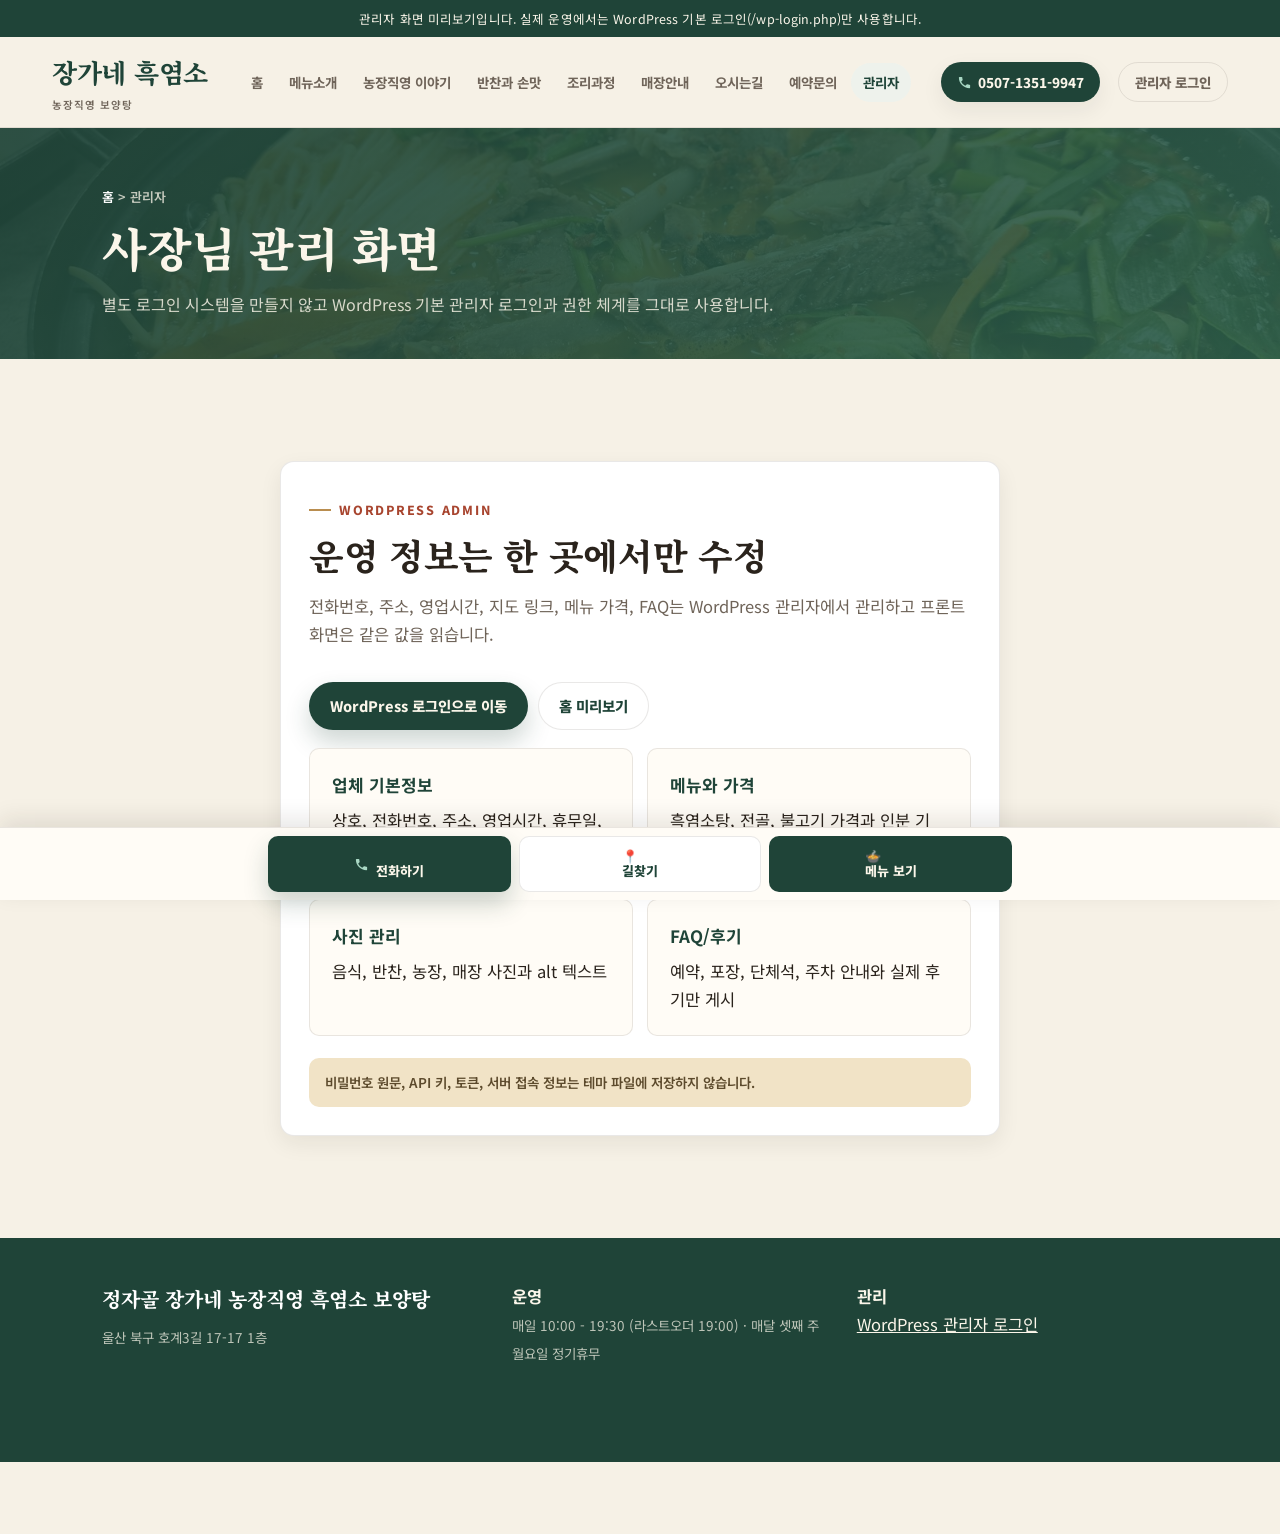
<file: preview/admin.html>
<!DOCTYPE html>
<html lang="ko">
<head>
<meta charset="UTF-8">
<meta name="viewport" content="width=device-width, initial-scale=1">
<title>관리자 로그인 — 정자골 장가네 농장직영 흑염소 보양탕</title>
<link rel="stylesheet" href="assets/main.css?v=20260820-2348">
</head>
<body>

<div class="preview-banner">
  관리자 화면 미리보기입니다. 실제 운영에서는 WordPress 기본 로그인(/wp-login.php)만 사용합니다.
</div>

<header class="site-header">
  <div class="site-header__inner">
    <a class="site-header__brand" href="index.html">장가네 흑염소</a>
    <button type="button" class="nav-toggle" id="nav-toggle" aria-controls="site-nav" aria-expanded="false">
      <span class="nav-toggle__icon" aria-hidden="true">☰</span>
      <span class="nav-toggle__label">메뉴</span>
    </button>
    <nav class="site-nav" id="site-nav" aria-label="주 메뉴">
      <ul>
        <li><a href="index.html">홈</a></li>
        <li><a href="menu.html">메뉴소개</a></li>
        <li><a href="farm.html">농장직영 이야기</a></li>
        <li><a href="side-dishes.html">반찬과 손맛</a></li>
        <li><a href="cooking.html">조리과정</a></li>
        <li><a href="store.html">매장안내</a></li>
        <li><a href="location.html">오시는길</a></li>
        <li><a href="contact.html">예약문의</a></li>
        <li><a href="admin.html" class="active" aria-current="page">관리자</a></li>
      </ul>
    </nav>
    <a class="site-header__phone" href="tel:050713519947"><svg class="icon-tel" viewBox="0 0 24 24" aria-hidden="true"><path d="M6.62 10.79a15.05 15.05 0 0 0 6.59 6.59l2.2-2.2a1 1 0 0 1 1.01-.24c1.12.37 2.33.57 3.58.57a1 1 0 0 1 1 1V20a1 1 0 0 1-1 1C10.61 21 3 13.39 3 4a1 1 0 0 1 1-1h3.5a1 1 0 0 1 1 1c0 1.25.2 2.46.57 3.58a1 1 0 0 1-.25 1.01l-2.2 2.2z"/></svg> 0507-1351-9947</a>
    <a class="site-header__admin" href="admin.html">관리자 로그인</a>
  </div>
</header>

<main id="main-content">
  <section class="page-intro">
    <div class="container">
      <div class="page-intro__breadcrumb"><a href="index.html">홈</a> &gt; 관리자</div>
      <h1>사장님 관리 화면</h1>
      <p class="page-intro__desc">별도 로그인 시스템을 만들지 않고 WordPress 기본 관리자 로그인과 권한 체계를 그대로 사용합니다.</p>
    </div>
  </section>

  <section class="section">
    <div class="container">
      <div class="admin-panel">
        <span class="section-eyebrow">WordPress Admin</span>
        <h2>운영 정보는 한 곳에서만 수정</h2>
        <p class="section-desc">전화번호, 주소, 영업시간, 지도 링크, 메뉴 가격, FAQ는 WordPress 관리자에서 관리하고 프론트 화면은 같은 값을 읽습니다.</p>
        <div class="hero__cta">
          <a class="btn btn--primary" href="/wp-login.php">WordPress 로그인으로 이동</a>
          <a class="btn btn--outline" href="index.html">홈 미리보기</a>
        </div>
        <div class="admin-panel__grid">
          <div class="admin-login-card"><strong>업체 기본정보</strong>상호, 전화번호, 주소, 영업시간, 휴무일, 주차 안내</div>
          <div class="admin-login-card"><strong>메뉴와 가격</strong>흑염소탕, 전골, 불고기 가격과 인분 기준, 대표 사진</div>
          <div class="admin-login-card"><strong>사진 관리</strong>음식, 반찬, 농장, 매장 사진과 alt 텍스트</div>
          <div class="admin-login-card"><strong>FAQ/후기</strong>예약, 포장, 단체석, 주차 안내와 실제 후기만 게시</div>
        </div>
        <div class="menu-note">비밀번호 원문, API 키, 토큰, 서버 접속 정보는 테마 파일에 저장하지 않습니다.</div>
      </div>
    </div>
  </section>
</main>

<footer class="site-footer">
  <div class="container footer-grid">
    <div><div class="footer-title">정자골 장가네 농장직영 흑염소 보양탕</div><div class="footer-muted">울산 북구 호계3길 17-17 1층</div></div>
    <div><strong>운영</strong><br><span class="footer-muted">매일 10:00 - 19:30 (라스트오더 19:00) · 매달 셋째 주 월요일 정기휴무</span></div>
    <div><strong>관리</strong><br><a href="/wp-login.php">WordPress 관리자 로그인</a></div>
  </div>
</footer>

<nav class="contact-floating" aria-label="바로 연락하기">
  <div class="contact-floating__inner">
    <a class="btn btn--primary" href="tel:050713519947"><svg class="icon-tel" viewBox="0 0 24 24" aria-hidden="true"><path d="M6.62 10.79a15.05 15.05 0 0 0 6.59 6.59l2.2-2.2a1 1 0 0 1 1.01-.24c1.12.37 2.33.57 3.58.57a1 1 0 0 1 1 1V20a1 1 0 0 1-1 1C10.61 21 3 13.39 3 4a1 1 0 0 1 1-1h3.5a1 1 0 0 1 1 1c0 1.25.2 2.46.57 3.58a1 1 0 0 1-.25 1.01l-2.2 2.2z"/></svg><br>전화하기</a>
    <a class="btn btn--outline" href="https://place.map.kakao.com/347310914" target="_blank" rel="noopener">📍<br>길찾기</a>
    <a class="btn btn--red" href="menu.html">🍲<br>메뉴 보기</a>
  </div>
</nav>

<script src="assets/main.js?v=20260820-2200"></script>
</body>
</html>
</file>
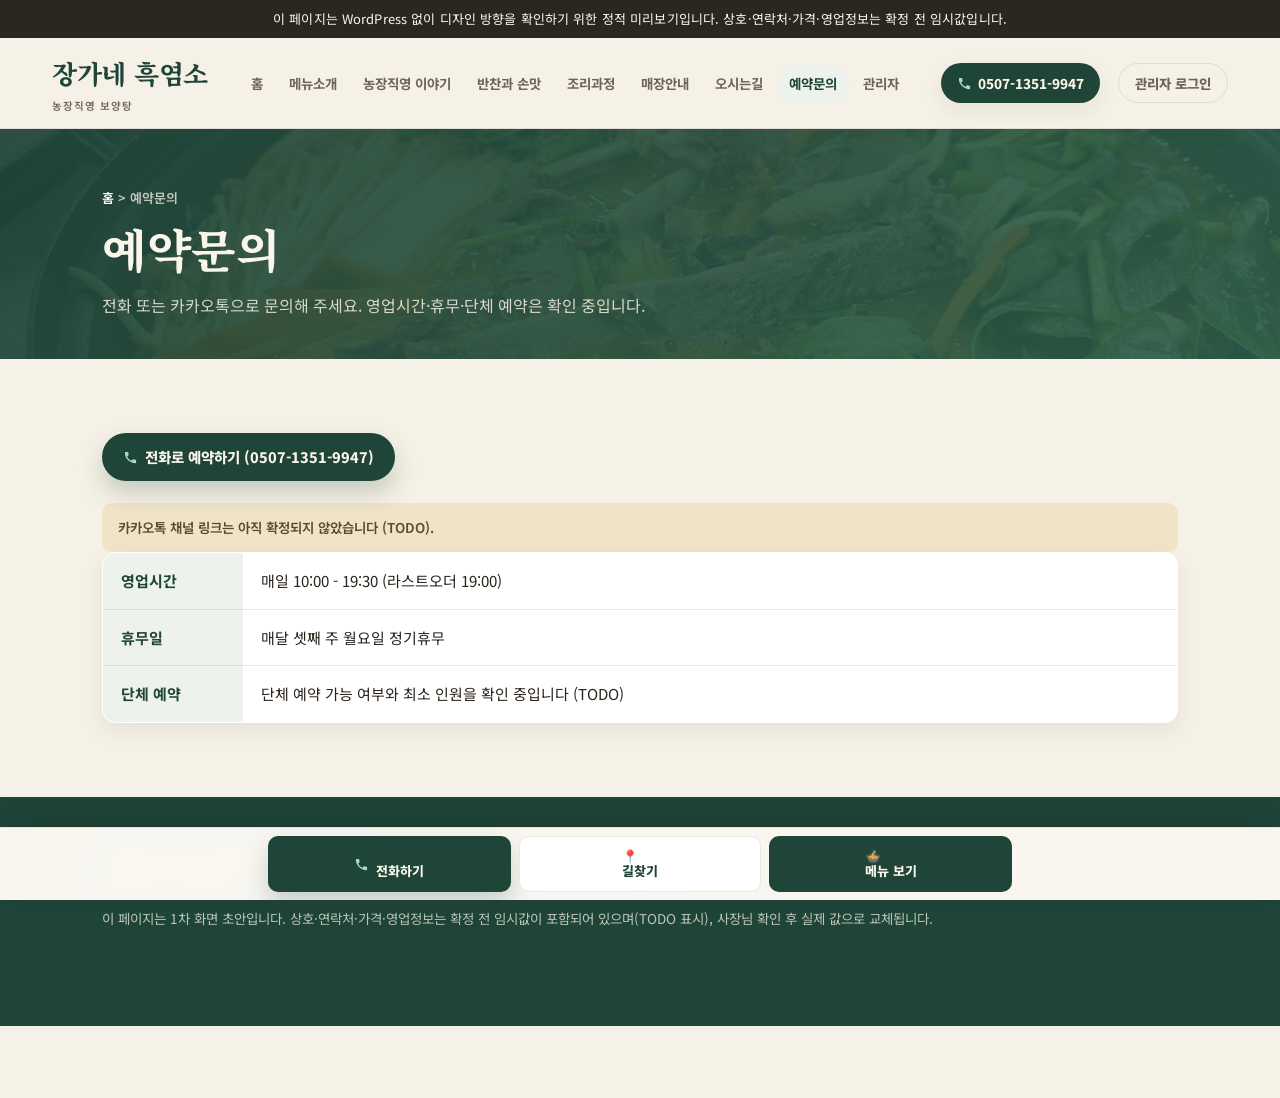
<file: preview/contact.html>
<!DOCTYPE html>
<html lang="ko">
<head>
<meta charset="UTF-8">
<meta name="viewport" content="width=device-width, initial-scale=1">
<title>예약문의 — 정자골 장가네 농장직영 흑염소 보양탕 (정적 미리보기)</title>
<link rel="stylesheet" href="assets/main.css?v=20260820-2348">
<style>
  .preview-banner {
    background: #2B2620;
    color: #FBF6EC;
    font-size: 13px;
    text-align: center;
    padding: 8px 12px;
  }
</style>
</head>
<body>

<div class="preview-banner">
  이 페이지는 WordPress 없이 디자인 방향을 확인하기 위한 정적 미리보기입니다. 상호·연락처·가격·영업정보는 확정 전 임시값입니다.
</div>

<header class="site-header">
  <div class="site-header__inner">
    <a class="site-header__brand" href="index.html">장가네 흑염소</a>

    <button type="button" class="nav-toggle" id="nav-toggle" aria-controls="site-nav" aria-expanded="false">
      <span class="nav-toggle__icon" aria-hidden="true">☰</span>
      <span class="nav-toggle__label">메뉴</span>
    </button>

    <nav class="site-nav" id="site-nav" aria-label="주 메뉴">
      <ul>
        <li><a href="index.html">홈</a></li>
        <li><a href="menu.html">메뉴소개</a></li>
        <li><a href="farm.html">농장직영 이야기</a></li>
        <li><a href="side-dishes.html">반찬과 손맛</a></li>
        <li><a href="cooking.html">조리과정</a></li>
        <li><a href="store.html">매장안내</a></li>
        <li><a href="location.html">오시는길</a></li>
        <li><a href="contact.html" class="active" aria-current="page">예약문의</a></li>
        <li><a href="admin.html">관리자</a></li>
      </ul>
    </nav>

    <a class="site-header__phone" href="tel:050713519947"><svg class="icon-tel" viewBox="0 0 24 24" aria-hidden="true"><path d="M6.62 10.79a15.05 15.05 0 0 0 6.59 6.59l2.2-2.2a1 1 0 0 1 1.01-.24c1.12.37 2.33.57 3.58.57a1 1 0 0 1 1 1V20a1 1 0 0 1-1 1C10.61 21 3 13.39 3 4a1 1 0 0 1 1-1h3.5a1 1 0 0 1 1 1c0 1.25.2 2.46.57 3.58a1 1 0 0 1-.25 1.01l-2.2 2.2z"/></svg> 0507-1351-9947</a>
    <a class="site-header__admin" href="admin.html">관리자 로그인</a>
  </div>
</header>

<main id="main-content">

  <section class="page-intro">
    <div class="container">
      <div class="page-intro__breadcrumb"><a href="index.html">홈</a> &gt; 예약문의</div>
      <h1>예약문의</h1>
      <p class="page-intro__desc">전화 또는 카카오톡으로 문의해 주세요. 영업시간·휴무·단체 예약은 확인 중입니다.</p>
    </div>
  </section>

  <section class="section">
    <div class="container">
      <div class="contact-detail">
        <div class="contact-detail__cta">
          <a class="btn btn--primary" href="tel:050713519947"><svg class="icon-tel" viewBox="0 0 24 24" aria-hidden="true"><path d="M6.62 10.79a15.05 15.05 0 0 0 6.59 6.59l2.2-2.2a1 1 0 0 1 1.01-.24c1.12.37 2.33.57 3.58.57a1 1 0 0 1 1 1V20a1 1 0 0 1-1 1C10.61 21 3 13.39 3 4a1 1 0 0 1 1-1h3.5a1 1 0 0 1 1 1c0 1.25.2 2.46.57 3.58a1 1 0 0 1-.25 1.01l-2.2 2.2z"/></svg> 전화로 예약하기 (0507-1351-9947)</a>
          <div class="menu-note">카카오톡 채널 링크는 아직 확정되지 않았습니다 (TODO).</div>
        </div>
        <table class="info-table">
          <tr><th>영업시간</th><td>매일 10:00 - 19:30 (라스트오더 19:00)</td></tr>
          <tr><th>휴무일</th><td>매달 셋째 주 월요일 정기휴무</td></tr>
          <tr><th>단체 예약</th><td>단체 예약 가능 여부와 최소 인원을 확인 중입니다 (TODO)</td></tr>
        </table>
      </div>
    </div>
  </section>

</main>

<footer class="site-footer">
  <div class="container">
    <div>정자골 장가네 농장직영 흑염소 보양탕</div>
    <div>울산 북구 호계3길 17-17 1층 · 0507-1351-9947 · 사업자등록번호 338-09-02696 · <a href="https://www.instagram.com/nhs550424/" target="_blank" rel="noopener">인스타그램</a></div>
    <div class="site-footer__notice">
      이 페이지는 1차 화면 초안입니다. 상호·연락처·가격·영업정보는 확정 전 임시값이 포함되어
      있으며(TODO 표시), 사장님 확인 후 실제 값으로 교체됩니다.
    </div>
  </div>
</footer>

<nav class="contact-floating" aria-label="바로 연락하기">
  <div class="contact-floating__inner">
    <a class="btn btn--primary" href="tel:050713519947"><svg class="icon-tel" viewBox="0 0 24 24" aria-hidden="true"><path d="M6.62 10.79a15.05 15.05 0 0 0 6.59 6.59l2.2-2.2a1 1 0 0 1 1.01-.24c1.12.37 2.33.57 3.58.57a1 1 0 0 1 1 1V20a1 1 0 0 1-1 1C10.61 21 3 13.39 3 4a1 1 0 0 1 1-1h3.5a1 1 0 0 1 1 1c0 1.25.2 2.46.57 3.58a1 1 0 0 1-.25 1.01l-2.2 2.2z"/></svg><br>전화하기</a>
    <a class="btn btn--outline" href="https://place.map.kakao.com/347310914" target="_blank" rel="noopener">📍<br>길찾기</a>
    <a class="btn btn--red" href="index.html#menu-section">🍲<br>메뉴 보기</a>
  </div>
</nav>

<script src="assets/main.js?v=20260820-2200"></script>
</body>
</html>
</file>
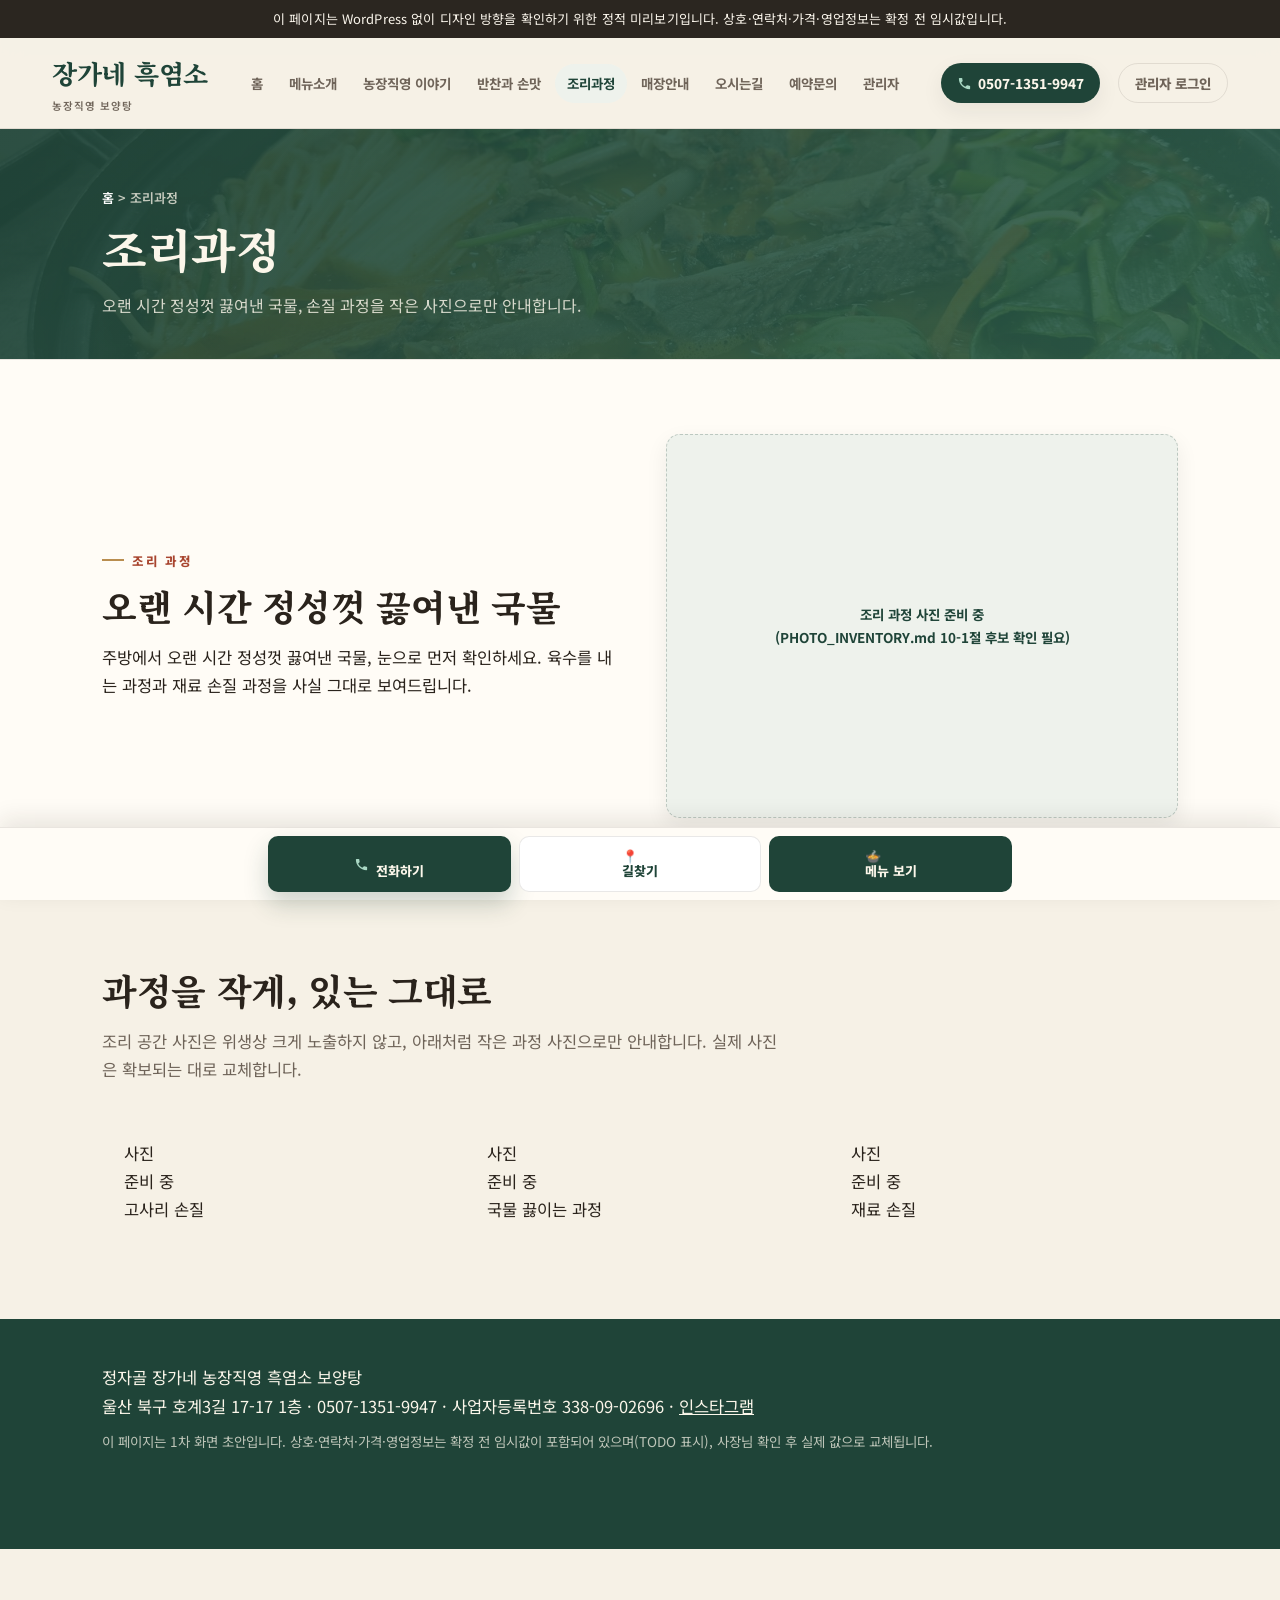
<file: preview/cooking.html>
<!DOCTYPE html>
<html lang="ko">
<head>
<meta charset="UTF-8">
<meta name="viewport" content="width=device-width, initial-scale=1">
<title>조리과정 — 정자골 장가네 농장직영 흑염소 보양탕 (정적 미리보기)</title>
<link rel="stylesheet" href="assets/main.css?v=20260820-2348">
<style>
  .preview-banner {
    background: #2B2620;
    color: #FBF6EC;
    font-size: 13px;
    text-align: center;
    padding: 8px 12px;
  }
</style>
</head>
<body>

<div class="preview-banner">
  이 페이지는 WordPress 없이 디자인 방향을 확인하기 위한 정적 미리보기입니다. 상호·연락처·가격·영업정보는 확정 전 임시값입니다.
</div>

<header class="site-header">
  <div class="site-header__inner">
    <a class="site-header__brand" href="index.html">장가네 흑염소</a>

    <button type="button" class="nav-toggle" id="nav-toggle" aria-controls="site-nav" aria-expanded="false">
      <span class="nav-toggle__icon" aria-hidden="true">☰</span>
      <span class="nav-toggle__label">메뉴</span>
    </button>

    <nav class="site-nav" id="site-nav" aria-label="주 메뉴">
      <ul>
        <li><a href="index.html">홈</a></li>
        <li><a href="menu.html">메뉴소개</a></li>
        <li><a href="farm.html">농장직영 이야기</a></li>
        <li><a href="side-dishes.html">반찬과 손맛</a></li>
        <li><a href="cooking.html" class="active" aria-current="page">조리과정</a></li>
        <li><a href="store.html">매장안내</a></li>
        <li><a href="location.html">오시는길</a></li>
        <li><a href="contact.html">예약문의</a></li>
        <li><a href="admin.html">관리자</a></li>
      </ul>
    </nav>

    <a class="site-header__phone" href="tel:050713519947"><svg class="icon-tel" viewBox="0 0 24 24" aria-hidden="true"><path d="M6.62 10.79a15.05 15.05 0 0 0 6.59 6.59l2.2-2.2a1 1 0 0 1 1.01-.24c1.12.37 2.33.57 3.58.57a1 1 0 0 1 1 1V20a1 1 0 0 1-1 1C10.61 21 3 13.39 3 4a1 1 0 0 1 1-1h3.5a1 1 0 0 1 1 1c0 1.25.2 2.46.57 3.58a1 1 0 0 1-.25 1.01l-2.2 2.2z"/></svg> 0507-1351-9947</a>
    <a class="site-header__admin" href="admin.html">관리자 로그인</a>
  </div>
</header>

<main id="main-content">

  <section class="page-intro">
    <div class="container">
      <div class="page-intro__breadcrumb"><a href="index.html">홈</a> &gt; 조리과정</div>
      <h1>조리과정</h1>
      <p class="page-intro__desc">오랜 시간 정성껏 끓여낸 국물, 손질 과정을 작은 사진으로만 안내합니다.</p>
    </div>
  </section>

  <section class="section section--alt">
    <div class="container">
      <div class="split split--reverse">
        <div class="split__image gallery-grid__item--placeholder" style="aspect-ratio:4/3;">
          조리 과정 사진 준비 중<br>(PHOTO_INVENTORY.md 10-1절 후보 확인 필요)
        </div>
        <div>
          <span class="section-eyebrow">조리 과정</span>
          <h2>오랜 시간 정성껏 끓여낸 국물</h2>
          <p>주방에서 오랜 시간 정성껏 끓여낸 국물, 눈으로 먼저 확인하세요.
          육수를 내는 과정과 재료 손질 과정을 사실 그대로 보여드립니다.</p>
        </div>
      </div>
    </div>
  </section>

  <section class="section">
    <div class="container">
      <h2>과정을 작게, 있는 그대로</h2>
      <p class="section-desc">
        조리 공간 사진은 위생상 크게 노출하지 않고, 아래처럼 작은 과정 사진으로만 안내합니다.
        실제 사진은 확보되는 대로 교체합니다.
      </p>
      <div class="process-steps">
        <div class="process-step">
          <div class="process-step__thumb">사진<br>준비 중</div>
          <div class="process-step__label">고사리 손질</div>
        </div>
        <div class="process-step">
          <div class="process-step__thumb">사진<br>준비 중</div>
          <div class="process-step__label">국물 끓이는 과정</div>
        </div>
        <div class="process-step">
          <div class="process-step__thumb">사진<br>준비 중</div>
          <div class="process-step__label">재료 손질</div>
        </div>
      </div>
    </div>
  </section>

</main>

<footer class="site-footer">
  <div class="container">
    <div>정자골 장가네 농장직영 흑염소 보양탕</div>
    <div>울산 북구 호계3길 17-17 1층 · 0507-1351-9947 · 사업자등록번호 338-09-02696 · <a href="https://www.instagram.com/nhs550424/" target="_blank" rel="noopener">인스타그램</a></div>
    <div class="site-footer__notice">
      이 페이지는 1차 화면 초안입니다. 상호·연락처·가격·영업정보는 확정 전 임시값이 포함되어
      있으며(TODO 표시), 사장님 확인 후 실제 값으로 교체됩니다.
    </div>
  </div>
</footer>

<nav class="contact-floating" aria-label="바로 연락하기">
  <div class="contact-floating__inner">
    <a class="btn btn--primary" href="tel:050713519947"><svg class="icon-tel" viewBox="0 0 24 24" aria-hidden="true"><path d="M6.62 10.79a15.05 15.05 0 0 0 6.59 6.59l2.2-2.2a1 1 0 0 1 1.01-.24c1.12.37 2.33.57 3.58.57a1 1 0 0 1 1 1V20a1 1 0 0 1-1 1C10.61 21 3 13.39 3 4a1 1 0 0 1 1-1h3.5a1 1 0 0 1 1 1c0 1.25.2 2.46.57 3.58a1 1 0 0 1-.25 1.01l-2.2 2.2z"/></svg><br>전화하기</a>
    <a class="btn btn--outline" href="https://place.map.kakao.com/347310914" target="_blank" rel="noopener">📍<br>길찾기</a>
    <a class="btn btn--red" href="index.html#menu-section">🍲<br>메뉴 보기</a>
  </div>
</nav>

<script src="assets/main.js?v=20260820-2200"></script>
</body>
</html>
</file>
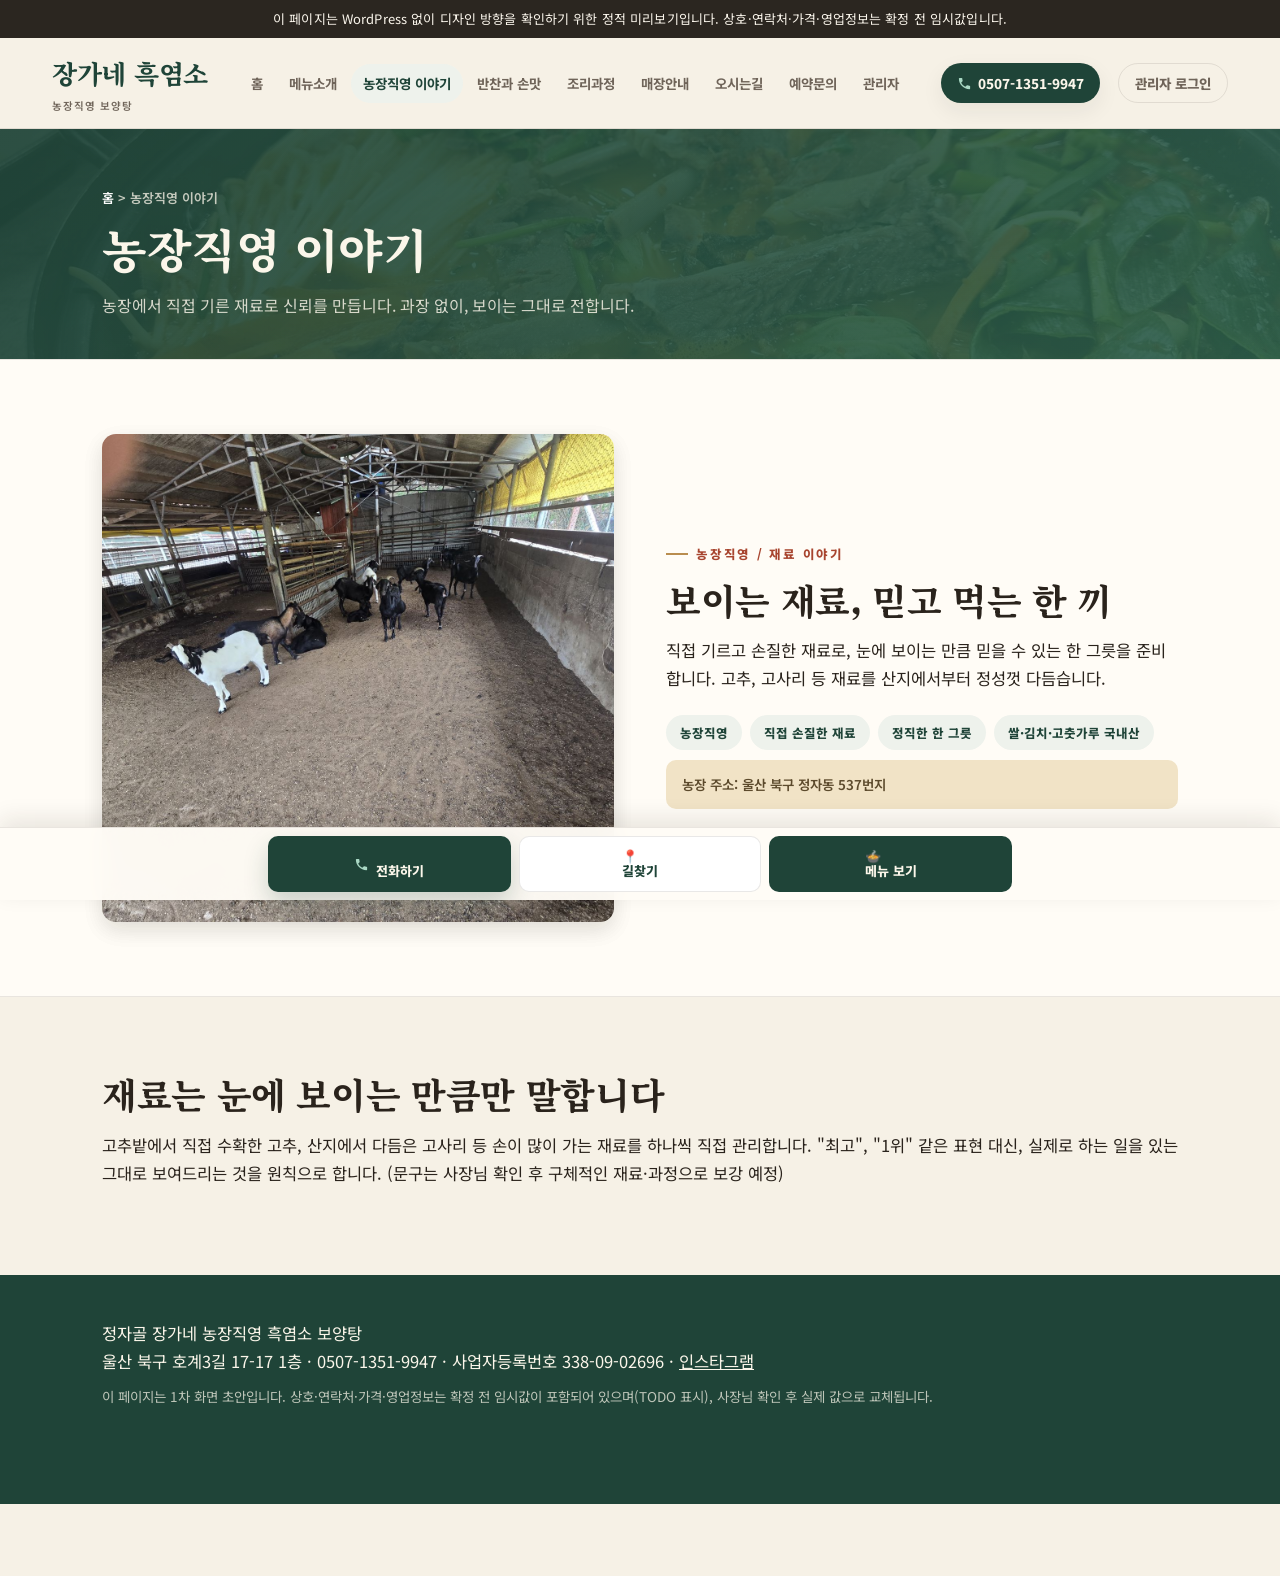
<file: preview/farm.html>
<!DOCTYPE html>
<html lang="ko">
<head>
<meta charset="UTF-8">
<meta name="viewport" content="width=device-width, initial-scale=1">
<title>농장직영 이야기 — 정자골 장가네 농장직영 흑염소 보양탕 (정적 미리보기)</title>
<link rel="stylesheet" href="assets/main.css?v=20260820-2348">
<style>
  .preview-banner {
    background: #2B2620;
    color: #FBF6EC;
    font-size: 13px;
    text-align: center;
    padding: 8px 12px;
  }
</style>
</head>
<body>

<div class="preview-banner">
  이 페이지는 WordPress 없이 디자인 방향을 확인하기 위한 정적 미리보기입니다. 상호·연락처·가격·영업정보는 확정 전 임시값입니다.
</div>

<header class="site-header">
  <div class="site-header__inner">
    <a class="site-header__brand" href="index.html">장가네 흑염소</a>

    <button type="button" class="nav-toggle" id="nav-toggle" aria-controls="site-nav" aria-expanded="false">
      <span class="nav-toggle__icon" aria-hidden="true">☰</span>
      <span class="nav-toggle__label">메뉴</span>
    </button>

    <nav class="site-nav" id="site-nav" aria-label="주 메뉴">
      <ul>
        <li><a href="index.html">홈</a></li>
        <li><a href="menu.html">메뉴소개</a></li>
        <li><a href="farm.html" class="active" aria-current="page">농장직영 이야기</a></li>
        <li><a href="side-dishes.html">반찬과 손맛</a></li>
        <li><a href="cooking.html">조리과정</a></li>
        <li><a href="store.html">매장안내</a></li>
        <li><a href="location.html">오시는길</a></li>
        <li><a href="contact.html">예약문의</a></li>
        <li><a href="admin.html">관리자</a></li>
      </ul>
    </nav>

    <a class="site-header__phone" href="tel:050713519947"><svg class="icon-tel" viewBox="0 0 24 24" aria-hidden="true"><path d="M6.62 10.79a15.05 15.05 0 0 0 6.59 6.59l2.2-2.2a1 1 0 0 1 1.01-.24c1.12.37 2.33.57 3.58.57a1 1 0 0 1 1 1V20a1 1 0 0 1-1 1C10.61 21 3 13.39 3 4a1 1 0 0 1 1-1h3.5a1 1 0 0 1 1 1c0 1.25.2 2.46.57 3.58a1 1 0 0 1-.25 1.01l-2.2 2.2z"/></svg> 0507-1351-9947</a>
    <a class="site-header__admin" href="admin.html">관리자 로그인</a>
  </div>
</header>

<main id="main-content">

  <section class="page-intro">
    <div class="container">
      <div class="page-intro__breadcrumb"><a href="index.html">홈</a> &gt; 농장직영 이야기</div>
      <h1>농장직영 이야기</h1>
      <p class="page-intro__desc">농장에서 직접 기른 재료로 신뢰를 만듭니다. 과장 없이, 보이는 그대로 전합니다.</p>
    </div>
  </section>

  <section class="section section--alt">
    <div class="container">
      <div class="split">
        <div class="split__image">
          <img src="../assets/photos_web/farm-01.jpg?v=20260820-2200" alt="농장에서 직접 기른 재료 (사진 내용 확인 전 임시 배치)">
        </div>
        <div>
          <span class="section-eyebrow">농장직영 / 재료 이야기</span>
          <h2>보이는 재료, 믿고 먹는 한 끼</h2>
          <p>직접 기르고 손질한 재료로, 눈에 보이는 만큼 믿을 수 있는 한 그릇을 준비합니다.
          고추, 고사리 등 재료를 산지에서부터 정성껏 다듬습니다.</p>
          <div class="trust-tags">
            <span class="trust-tag">농장직영</span>
            <span class="trust-tag">직접 손질한 재료</span>
            <span class="trust-tag">정직한 한 그릇</span>
					<span class="trust-tag">쌀·김치·고춧가루 국내산</span>
          </div>
          <p class="menu-note" style="margin-top:10px;">농장 주소: 울산 북구 정자동 537번지</p>
        </div>
      </div>
    </div>
  </section>

  <section class="section">
    <div class="container">
      <h2>재료는 눈에 보이는 만큼만 말합니다</h2>
      <p>
        고추밭에서 직접 수확한 고추, 산지에서 다듬은 고사리 등 손이 많이 가는 재료를
        하나씩 직접 관리합니다. "최고", "1위" 같은 표현 대신, 실제로 하는 일을 있는 그대로
        보여드리는 것을 원칙으로 합니다. (문구는 사장님 확인 후 구체적인 재료·과정으로 보강 예정)
      </p>
    </div>
  </section>

</main>

<footer class="site-footer">
  <div class="container">
    <div>정자골 장가네 농장직영 흑염소 보양탕</div>
    <div>울산 북구 호계3길 17-17 1층 · 0507-1351-9947 · 사업자등록번호 338-09-02696 · <a href="https://www.instagram.com/nhs550424/" target="_blank" rel="noopener">인스타그램</a></div>
    <div class="site-footer__notice">
      이 페이지는 1차 화면 초안입니다. 상호·연락처·가격·영업정보는 확정 전 임시값이 포함되어
      있으며(TODO 표시), 사장님 확인 후 실제 값으로 교체됩니다.
    </div>
  </div>
</footer>

<nav class="contact-floating" aria-label="바로 연락하기">
  <div class="contact-floating__inner">
    <a class="btn btn--primary" href="tel:050713519947"><svg class="icon-tel" viewBox="0 0 24 24" aria-hidden="true"><path d="M6.62 10.79a15.05 15.05 0 0 0 6.59 6.59l2.2-2.2a1 1 0 0 1 1.01-.24c1.12.37 2.33.57 3.58.57a1 1 0 0 1 1 1V20a1 1 0 0 1-1 1C10.61 21 3 13.39 3 4a1 1 0 0 1 1-1h3.5a1 1 0 0 1 1 1c0 1.25.2 2.46.57 3.58a1 1 0 0 1-.25 1.01l-2.2 2.2z"/></svg><br>전화하기</a>
    <a class="btn btn--outline" href="https://place.map.kakao.com/347310914" target="_blank" rel="noopener">📍<br>길찾기</a>
    <a class="btn btn--red" href="index.html#menu-section">🍲<br>메뉴 보기</a>
  </div>
</nav>

<script src="assets/main.js?v=20260820-2200"></script>
</body>
</html>
</file>
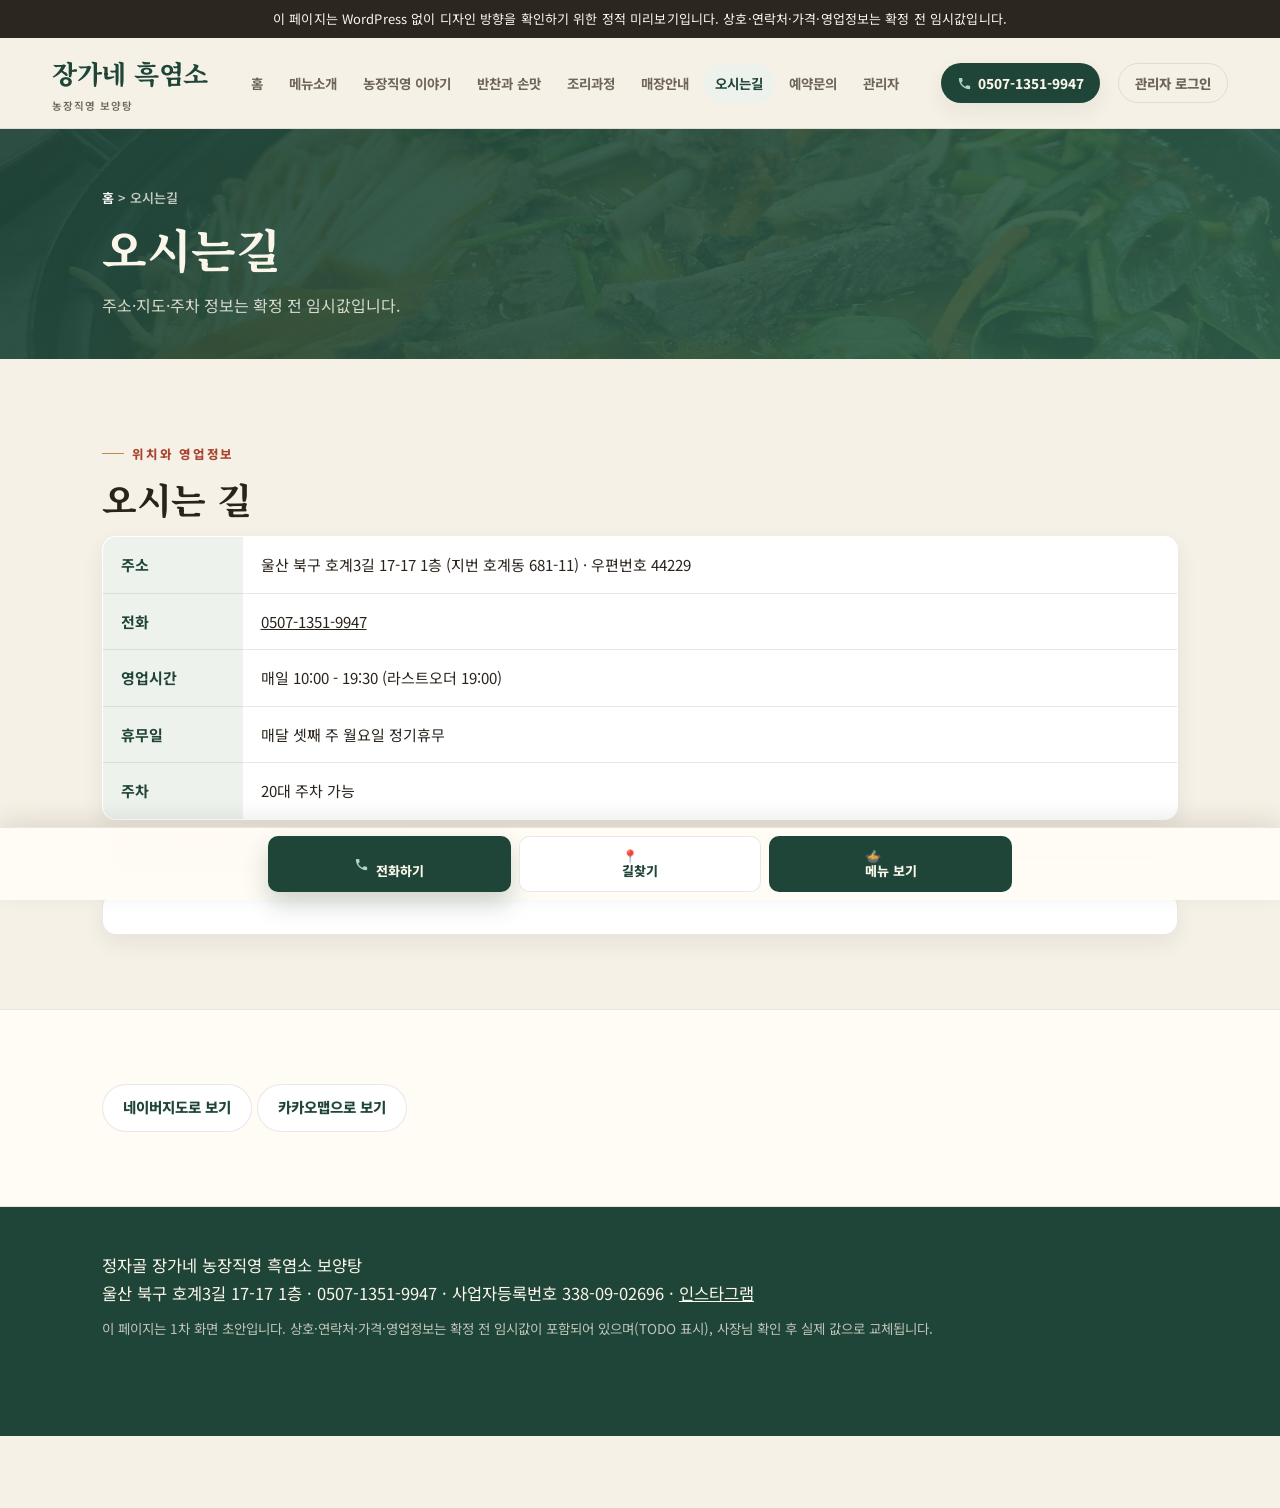
<file: preview/location.html>
<!DOCTYPE html>
<html lang="ko">
<head>
<meta charset="UTF-8">
<meta name="viewport" content="width=device-width, initial-scale=1">
<title>오시는길 — 정자골 장가네 농장직영 흑염소 보양탕 (정적 미리보기)</title>
<link rel="stylesheet" href="assets/main.css?v=20260820-2348">
<style>
  .preview-banner {
    background: #2B2620;
    color: #FBF6EC;
    font-size: 13px;
    text-align: center;
    padding: 8px 12px;
  }
</style>
</head>
<body>

<div class="preview-banner">
  이 페이지는 WordPress 없이 디자인 방향을 확인하기 위한 정적 미리보기입니다. 상호·연락처·가격·영업정보는 확정 전 임시값입니다.
</div>

<header class="site-header">
  <div class="site-header__inner">
    <a class="site-header__brand" href="index.html">장가네 흑염소</a>

    <button type="button" class="nav-toggle" id="nav-toggle" aria-controls="site-nav" aria-expanded="false">
      <span class="nav-toggle__icon" aria-hidden="true">☰</span>
      <span class="nav-toggle__label">메뉴</span>
    </button>

    <nav class="site-nav" id="site-nav" aria-label="주 메뉴">
      <ul>
        <li><a href="index.html">홈</a></li>
        <li><a href="menu.html">메뉴소개</a></li>
        <li><a href="farm.html">농장직영 이야기</a></li>
        <li><a href="side-dishes.html">반찬과 손맛</a></li>
        <li><a href="cooking.html">조리과정</a></li>
        <li><a href="store.html">매장안내</a></li>
        <li><a href="location.html" class="active" aria-current="page">오시는길</a></li>
        <li><a href="contact.html">예약문의</a></li>
        <li><a href="admin.html">관리자</a></li>
      </ul>
    </nav>

    <a class="site-header__phone" href="tel:050713519947"><svg class="icon-tel" viewBox="0 0 24 24" aria-hidden="true"><path d="M6.62 10.79a15.05 15.05 0 0 0 6.59 6.59l2.2-2.2a1 1 0 0 1 1.01-.24c1.12.37 2.33.57 3.58.57a1 1 0 0 1 1 1V20a1 1 0 0 1-1 1C10.61 21 3 13.39 3 4a1 1 0 0 1 1-1h3.5a1 1 0 0 1 1 1c0 1.25.2 2.46.57 3.58a1 1 0 0 1-.25 1.01l-2.2 2.2z"/></svg> 0507-1351-9947</a>
    <a class="site-header__admin" href="admin.html">관리자 로그인</a>
  </div>
</header>

<main id="main-content">

  <section class="page-intro">
    <div class="container">
      <div class="page-intro__breadcrumb"><a href="index.html">홈</a> &gt; 오시는길</div>
      <h1>오시는길</h1>
      <p class="page-intro__desc">주소·지도·주차 정보는 확정 전 임시값입니다.</p>
    </div>
  </section>

  <section class="section">
    <div class="container">
      <span class="section-eyebrow">위치와 영업정보</span>
      <h2>오시는 길</h2>

      <table class="info-table">
        <tr><th>주소</th><td>울산 북구 호계3길 17-17 1층 (지번 호계동 681-11) · 우편번호 44229</td></tr>
        <tr><th>전화</th><td><a href="tel:050713519947">0507-1351-9947</a></td></tr>
        <tr><th>영업시간</th><td>매일 10:00 - 19:30 (라스트오더 19:00)</td></tr>
        <tr><th>휴무일</th><td>매달 셋째 주 월요일 정기휴무</td></tr>
        <tr><th>주차</th><td>20대 주차 가능</td></tr>
      </table>
      <p class="menu-note" style="margin-top:10px;">호계시장 초입, 구 호계역 건너편, 농소농협 맞은편</p>

      <div class="map-embed">
        <div id="daumRoughmapContainer1787234685074" class="root_daum_roughmap root_daum_roughmap_landing"></div>
      </div>
      <script charset="UTF-8" class="daum_roughmap_loader_script" src="https://ssl.daumcdn.net/dmaps/map_js_init/roughmapLoader.js"></script>
      <script charset="UTF-8">
          new daum.roughmap.Lander({
              "timestamp" : "1787234685074",
              "key" : "2uqp9ethy6ng",
              "mapWidth" : "640",
              "mapHeight" : "360"
          }).render();
      </script>
    </div>
  </section>

  <section class="section section--alt">
    <div class="container">
      <div class="map-buttons">
        <a class="btn btn--outline" href="https://map.naver.com/p/entry/place/2096400675" target="_blank" rel="noopener">네이버지도로 보기</a>
        <a class="btn btn--outline" href="https://place.map.kakao.com/347310914" target="_blank" rel="noopener">카카오맵으로 보기</a>
      </div>
    </div>
  </section>

</main>

<footer class="site-footer">
  <div class="container">
    <div>정자골 장가네 농장직영 흑염소 보양탕</div>
    <div>울산 북구 호계3길 17-17 1층 · 0507-1351-9947 · 사업자등록번호 338-09-02696 · <a href="https://www.instagram.com/nhs550424/" target="_blank" rel="noopener">인스타그램</a></div>
    <div class="site-footer__notice">
      이 페이지는 1차 화면 초안입니다. 상호·연락처·가격·영업정보는 확정 전 임시값이 포함되어
      있으며(TODO 표시), 사장님 확인 후 실제 값으로 교체됩니다.
    </div>
  </div>
</footer>

<nav class="contact-floating" aria-label="바로 연락하기">
  <div class="contact-floating__inner">
    <a class="btn btn--primary" href="tel:050713519947"><svg class="icon-tel" viewBox="0 0 24 24" aria-hidden="true"><path d="M6.62 10.79a15.05 15.05 0 0 0 6.59 6.59l2.2-2.2a1 1 0 0 1 1.01-.24c1.12.37 2.33.57 3.58.57a1 1 0 0 1 1 1V20a1 1 0 0 1-1 1C10.61 21 3 13.39 3 4a1 1 0 0 1 1-1h3.5a1 1 0 0 1 1 1c0 1.25.2 2.46.57 3.58a1 1 0 0 1-.25 1.01l-2.2 2.2z"/></svg><br>전화하기</a>
    <a class="btn btn--outline" href="https://place.map.kakao.com/347310914" target="_blank" rel="noopener">📍<br>길찾기</a>
    <a class="btn btn--red" href="index.html#menu-section">🍲<br>메뉴 보기</a>
  </div>
</nav>

<script src="assets/main.js?v=20260820-2200"></script>
</body>
</html>
</file>
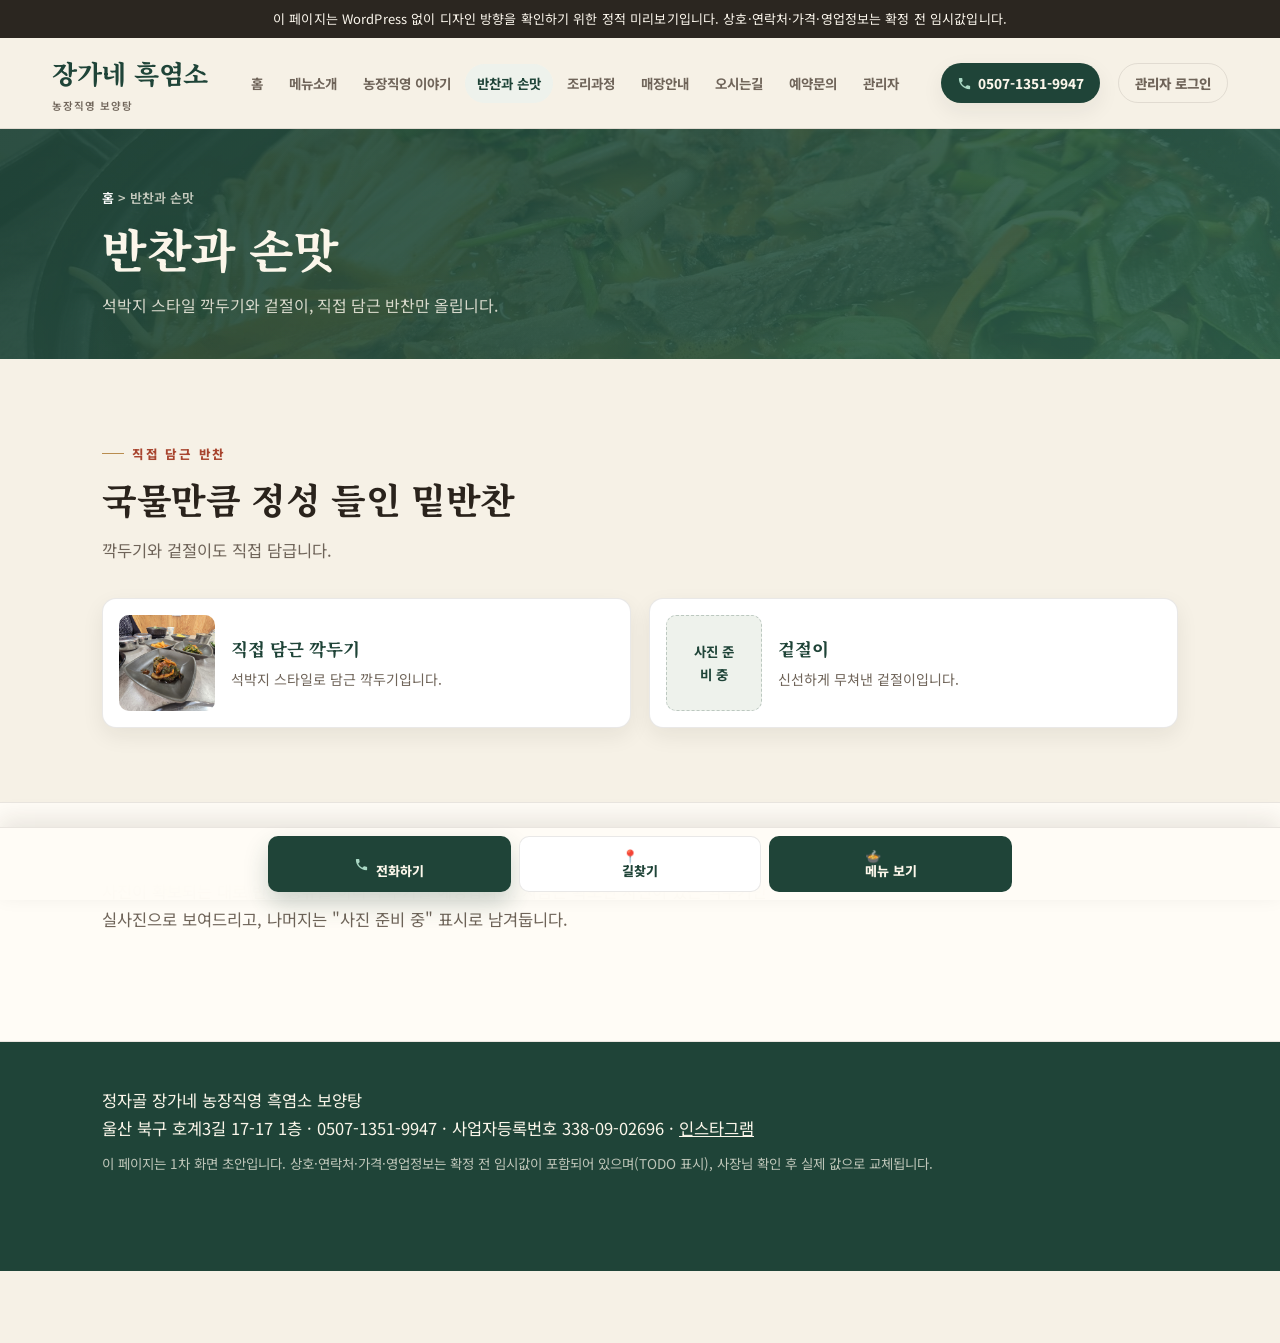
<file: preview/side-dishes.html>
<!DOCTYPE html>
<html lang="ko">
<head>
<meta charset="UTF-8">
<meta name="viewport" content="width=device-width, initial-scale=1">
<title>반찬과 손맛 — 정자골 장가네 농장직영 흑염소 보양탕 (정적 미리보기)</title>
<link rel="stylesheet" href="assets/main.css?v=20260820-2348">
<style>
  .preview-banner {
    background: #2B2620;
    color: #FBF6EC;
    font-size: 13px;
    text-align: center;
    padding: 8px 12px;
  }
</style>
</head>
<body>

<div class="preview-banner">
  이 페이지는 WordPress 없이 디자인 방향을 확인하기 위한 정적 미리보기입니다. 상호·연락처·가격·영업정보는 확정 전 임시값입니다.
</div>

<header class="site-header">
  <div class="site-header__inner">
    <a class="site-header__brand" href="index.html">장가네 흑염소</a>

    <button type="button" class="nav-toggle" id="nav-toggle" aria-controls="site-nav" aria-expanded="false">
      <span class="nav-toggle__icon" aria-hidden="true">☰</span>
      <span class="nav-toggle__label">메뉴</span>
    </button>

    <nav class="site-nav" id="site-nav" aria-label="주 메뉴">
      <ul>
        <li><a href="index.html">홈</a></li>
        <li><a href="menu.html">메뉴소개</a></li>
        <li><a href="farm.html">농장직영 이야기</a></li>
        <li><a href="side-dishes.html" class="active" aria-current="page">반찬과 손맛</a></li>
        <li><a href="cooking.html">조리과정</a></li>
        <li><a href="store.html">매장안내</a></li>
        <li><a href="location.html">오시는길</a></li>
        <li><a href="contact.html">예약문의</a></li>
        <li><a href="admin.html">관리자</a></li>
      </ul>
    </nav>

    <a class="site-header__phone" href="tel:050713519947"><svg class="icon-tel" viewBox="0 0 24 24" aria-hidden="true"><path d="M6.62 10.79a15.05 15.05 0 0 0 6.59 6.59l2.2-2.2a1 1 0 0 1 1.01-.24c1.12.37 2.33.57 3.58.57a1 1 0 0 1 1 1V20a1 1 0 0 1-1 1C10.61 21 3 13.39 3 4a1 1 0 0 1 1-1h3.5a1 1 0 0 1 1 1c0 1.25.2 2.46.57 3.58a1 1 0 0 1-.25 1.01l-2.2 2.2z"/></svg> 0507-1351-9947</a>
    <a class="site-header__admin" href="admin.html">관리자 로그인</a>
  </div>
</header>

<main id="main-content">

  <section class="page-intro">
    <div class="container">
      <div class="page-intro__breadcrumb"><a href="index.html">홈</a> &gt; 반찬과 손맛</div>
      <h1>반찬과 손맛</h1>
      <p class="page-intro__desc">석박지 스타일 깍두기와 겉절이, 직접 담근 반찬만 올립니다.</p>
    </div>
  </section>

  <section class="section">
    <div class="container">
      <span class="section-eyebrow">직접 담근 반찬</span>
      <h2>국물만큼 정성 들인 밑반찬</h2>
      <p class="section-desc">깍두기와 겉절이도 직접 담급니다.</p>

      <div class="dish-grid">
        <div class="dish-card">
          <div class="dish-card__image">
            <img src="../assets/photos_web/dish-01.jpg?v=20260820-2200" alt="직접 담근 깍두기 (사진 내용 확인 전 임시 배치)">
          </div>
          <div>
            <div class="dish-card__name">직접 담근 깍두기</div>
            <p class="dish-card__desc">석박지 스타일로 담근 깍두기입니다.</p>
          </div>
        </div>
        <div class="dish-card">
          <div class="dish-card__image gallery-grid__item--placeholder" style="width:96px;height:96px;">사진 준비 중</div>
          <div>
            <div class="dish-card__name">겉절이</div>
            <p class="dish-card__desc">신선하게 무쳐낸 겉절이입니다.</p>
          </div>
        </div>
      </div>
    </div>
  </section>

  <section class="section section--alt">
    <div class="container">
      <p class="section-desc">
        사진이 확보되는 대로 반찬 종류를 하나씩 추가할 예정입니다. 지금은 확보된 사진이 있는
        깍두기만 실사진으로 보여드리고, 나머지는 "사진 준비 중" 표시로 남겨둡니다.
      </p>
    </div>
  </section>

</main>

<footer class="site-footer">
  <div class="container">
    <div>정자골 장가네 농장직영 흑염소 보양탕</div>
    <div>울산 북구 호계3길 17-17 1층 · 0507-1351-9947 · 사업자등록번호 338-09-02696 · <a href="https://www.instagram.com/nhs550424/" target="_blank" rel="noopener">인스타그램</a></div>
    <div class="site-footer__notice">
      이 페이지는 1차 화면 초안입니다. 상호·연락처·가격·영업정보는 확정 전 임시값이 포함되어
      있으며(TODO 표시), 사장님 확인 후 실제 값으로 교체됩니다.
    </div>
  </div>
</footer>

<nav class="contact-floating" aria-label="바로 연락하기">
  <div class="contact-floating__inner">
    <a class="btn btn--primary" href="tel:050713519947"><svg class="icon-tel" viewBox="0 0 24 24" aria-hidden="true"><path d="M6.62 10.79a15.05 15.05 0 0 0 6.59 6.59l2.2-2.2a1 1 0 0 1 1.01-.24c1.12.37 2.33.57 3.58.57a1 1 0 0 1 1 1V20a1 1 0 0 1-1 1C10.61 21 3 13.39 3 4a1 1 0 0 1 1-1h3.5a1 1 0 0 1 1 1c0 1.25.2 2.46.57 3.58a1 1 0 0 1-.25 1.01l-2.2 2.2z"/></svg><br>전화하기</a>
    <a class="btn btn--outline" href="https://place.map.kakao.com/347310914" target="_blank" rel="noopener">📍<br>길찾기</a>
    <a class="btn btn--red" href="index.html#menu-section">🍲<br>메뉴 보기</a>
  </div>
</nav>

<script src="assets/main.js?v=20260820-2200"></script>
</body>
</html>
</file>
<file: preview/assets/main.css>
/* ==========================================================================
   장가네 흑염소 — 현대적이고 친근한 세련된 토속 보양식당
   실제 사진 중심 / WordPress 기본 관리자 로그인 / 공통 헤더·푸터 유지
   ========================================================================== */

@import url('https://fonts.googleapis.com/css2?family=Noto+Serif+KR:wght@600;700;900&family=Noto+Sans+KR:wght@400;500;600;700;800;900&display=swap');

:root {
  --bg: #f6f1e6;
  --paper: #fffcf6;
  --paper-strong: #ffffff;
  --ink: #2a231c;
  --muted: #6f6459;
  --green: #1f4438;
  --green-2: #2c5c4b;
  --green-tint: #eef2ec;
  --red: #a8452f;
  --red-tint: #f6e8e2;
  --jade: #a9d8c4;
  --brass: #b98d4f;
  --brass-soft: #f1e3c6;
  --line: rgba(42, 35, 28, 0.1);
  --shadow: 0 24px 54px rgba(35, 27, 16, 0.12);
  --shadow-soft: 0 8px 22px rgba(35, 27, 16, 0.07);
  --radius: 14px;
  --radius-sm: 10px;
  --font-base: "Noto Sans KR", "Apple SD Gothic Neo", -apple-system, BlinkMacSystemFont, sans-serif;
  --font-display: "Noto Serif KR", "Noto Sans KR", serif;
  --floating-cta-height: 72px;
}

* { box-sizing: border-box; }
html { -webkit-text-size-adjust: 100%; scroll-behavior: smooth; }
body {
  margin: 0;
  font-family: var(--font-base);
  color: var(--ink);
  background: var(--bg);
  font-size: 16.5px;
  line-height: 1.7;
  padding-bottom: var(--floating-cta-height);
  -webkit-font-smoothing: antialiased;
}
img { max-width: 100%; display: block; border-radius: var(--radius); object-fit: cover; }
a { color: inherit; }
.container { width: 100%; max-width: 1120px; margin: 0 auto; padding: 0 22px; }
h1, h2, h3 { font-family: var(--font-display); line-height: 1.28; margin: 0 0 14px; letter-spacing: -.01em; }
h1 { font-size: clamp(32px, 4.6vw, 60px); font-weight: 800; }
h2 { font-size: clamp(25px, 2.8vw, 36px); font-weight: 800; }
h3 { font-size: 19px; font-weight: 700; font-family: var(--font-base); }
p { margin: 0 0 14px; }

/* 아이콘 (이모지 대체 SVG, 인라인 텍스트 흐름과 함께 사용) */
.icon { display: inline-block; width: 1em; height: 1em; vertical-align: -0.14em; flex: none; }
.icon svg { width: 100%; height: 100%; display: block; fill: none; stroke: currentColor; stroke-width: 2; stroke-linecap: round; stroke-linejoin: round; }

.preview-banner {
  background: var(--green);
  color: #fbf6ea;
  font-size: 12.5px;
  text-align: center;
  padding: 8px 12px;
  letter-spacing: .01em;
}

.section { padding: 74px 0; position: relative; }
.section--alt { background: var(--paper); border-block: 1px solid var(--line); }
.section-eyebrow {
  display: inline-flex;
  align-items: center;
  gap: 8px;
  color: var(--red);
  font-size: 12.5px;
  font-weight: 800;
  letter-spacing: .14em;
  text-transform: uppercase;
  margin-bottom: 12px;
}
.section-eyebrow::before { content: ""; width: 22px; height: 1.5px; background: var(--brass); }
.section-desc { color: var(--muted); max-width: 680px; margin-bottom: 34px; font-size: 16.5px; }

/* ---------- 헤더 ---------- */
.site-header {
  position: sticky;
  top: 0;
  z-index: 80;
  background: rgba(246, 241, 230, 0.92);
  backdrop-filter: blur(14px);
  border-bottom: 1px solid var(--line);
}
.site-header__inner {
  max-width: 1220px;
  margin: 0 auto;
  padding: 13px 22px;
  display: flex;
  align-items: center;
  gap: 18px;
}
.site-header__brand {
  display: inline-flex;
  flex-direction: column;
  align-items: flex-start;
  gap: 2px;
  color: var(--green);
  text-decoration: none;
  font-family: var(--font-display);
  font-weight: 800;
  font-size: 26px;
  letter-spacing: -.01em;
  white-space: nowrap;
}
.site-header__brand::after {
  content: "농장직영 보양탕";
  color: var(--muted);
  font-family: var(--font-base);
  font-weight: 600;
  font-size: 10.5px;
  letter-spacing: .1em;
}
.nav-toggle { display: none; }
.site-nav { flex: 1; display: flex; justify-content: center; min-width: 0; }
.site-nav ul {
  display: flex;
  align-items: center;
  gap: 2px;
  list-style: none;
  margin: 0;
  padding: 0;
  flex-wrap: wrap;
  justify-content: center;
}
.site-nav a {
  display: block;
  padding: 8px 12px;
  border-radius: 999px;
  color: var(--muted);
  text-decoration: none;
  font-size: 13.5px;
  font-weight: 700;
  white-space: nowrap;
  transition: background .15s ease, color .15s ease;
}
.site-nav a:hover, .site-nav a.active { background: var(--green-tint); color: var(--green); }
.site-header__actions { display: inline-flex; align-items: center; gap: 8px; flex: none; }
.site-header__phone, .site-header__admin {
  display: inline-flex;
  align-items: center;
  justify-content: center;
  gap: 6px;
  min-height: 40px;
  padding: 0 16px;
  border-radius: 999px;
  text-decoration: none;
  font-weight: 800;
  font-size: 13.5px;
  white-space: nowrap;
  transition: transform .15s ease, box-shadow .15s ease;
}
.site-header__phone { background: var(--green); color: #fbf6ea; box-shadow: var(--shadow-soft); }
.site-header__phone:hover { transform: translateY(-1px); }
.site-header__admin { background: transparent; color: var(--muted); border: 1px solid var(--line); }

/* ---------- 히어로 ---------- */
.hero {
  position: relative;
  min-height: 620px;
  display: grid;
  grid-template-columns: minmax(0, 1.05fr) minmax(380px, .95fr);
  gap: 44px;
  align-items: center;
  max-width: 1220px;
  margin: 0 auto;
  padding: 56px 22px 80px;
}
.hero__image-wrap {
  position: relative;
  min-height: 520px;
  border-radius: var(--radius);
  overflow: hidden;
  box-shadow: var(--shadow);
  background: #e3d7bd;
}
.hero__image-wrap img { width: 100%; height: 520px; border-radius: 0; }
.hero__image-wrap::after {
  content: "직접 손질한 재료와 따뜻한 보양식";
  position: absolute;
  left: 18px;
  bottom: 18px;
  max-width: 300px;
  padding: 10px 14px;
  border-radius: 999px;
  background: rgba(255,255,255,.92);
  color: var(--green);
  font-size: 13px;
  font-weight: 800;
  box-shadow: var(--shadow-soft);
}
.hero__body { position: relative; padding: 0 4px; }
.hero__location {
  display: inline-flex; align-items: center; gap: 6px;
  color: var(--red); font-weight: 800; letter-spacing: .06em; font-size: 13px; margin-bottom: 16px;
}
.hero__title { color: var(--green); }
.hero__subtitle { color: var(--muted); font-size: 18px; font-weight: 500; margin-bottom: 30px; max-width: 480px; }
.hero__cta { display: flex; flex-wrap: wrap; gap: 10px; }
.btn {
  display: inline-flex;
  align-items: center;
  justify-content: center;
  gap: 7px;
  min-height: 48px;
  padding: 0 20px;
  border-radius: 999px;
  border: 1px solid transparent;
  font-weight: 800;
  font-size: 14.5px;
  text-decoration: none;
  transition: transform .16s ease, box-shadow .16s ease, background .16s ease;
}
.btn:hover { transform: translateY(-1px); }
.btn--primary { background: var(--green); color: #fbf6ea; box-shadow: 0 12px 24px rgba(31,68,56,.22); }
.btn--outline { background: var(--paper-strong); color: var(--green); border-color: var(--line); }

/* ---------- 대표 메뉴 ---------- */
.menu-grid { display: grid; grid-template-columns: repeat(3, 1fr); gap: 20px; }
.menu-card, .dish-card, .review-card, .info-table, .admin-panel, .feature-panel {
  background: var(--paper-strong);
  border: 1px solid var(--line);
  border-radius: var(--radius);
  box-shadow: var(--shadow-soft);
}
.menu-card { overflow: hidden; transition: transform .18s ease, box-shadow .18s ease; }
.menu-card:hover { transform: translateY(-3px); box-shadow: var(--shadow); }
.menu-card__image img, .menu-card__image { width: 100%; aspect-ratio: 4 / 3; border-radius: 0; }
.menu-card__body { padding: 20px 22px 24px; }
.menu-card__name { color: var(--green); font-size: 21px; font-weight: 800; font-family: var(--font-display); margin-bottom: 5px; }
.menu-card__price { color: var(--red); font-weight: 800; font-size: 14px; margin-bottom: 10px; }
.menu-card__desc { color: var(--muted); font-size: 14.5px; }
.menu-note {
  margin-top: 22px;
  padding: 13px 16px;
  border-radius: var(--radius-sm);
  background: var(--brass-soft);
  color: #5c4a2c;
  font-size: 13.5px;
  font-weight: 600;
}

/* ---------- split (농장/조리과정) ---------- */
.split { display: grid; grid-template-columns: 1fr 1fr; gap: 52px; align-items: center; }
.split--reverse .split__image { order: 2; }
.split__image img, .split__image { width: 100%; aspect-ratio: 1.05 / 1; border-radius: var(--radius); box-shadow: var(--shadow-soft); }
.trust-tags { display: flex; flex-wrap: wrap; gap: 8px; margin-top: 22px; }
.trust-tag { padding: 7px 14px; border-radius: 999px; background: var(--green-tint); color: var(--green); font-size: 12.5px; font-weight: 800; }

/* ---------- 반찬 ---------- */
.dish-grid { display: grid; grid-template-columns: repeat(2, 1fr); gap: 18px; }
.dish-card { display: flex; gap: 16px; align-items: center; padding: 16px; }
.dish-card__image img, .dish-card__image { width: 96px; height: 96px; flex: 0 0 96px; border-radius: var(--radius-sm); }
.dish-card__name { color: var(--green); font-size: 17.5px; font-weight: 800; font-family: var(--font-display); }
.dish-card__desc { color: var(--muted); margin: 4px 0 0; font-size: 14px; }

/* ---------- 갤러리 ---------- */
.gallery-grid { display: grid; grid-template-columns: 1.3fr 1fr 1fr; gap: 14px; }
.gallery-grid__item { min-height: 240px; border-radius: var(--radius); overflow: hidden; }
.gallery-grid__item--placeholder {
  display: grid;
  place-items: center;
  padding: 22px;
  text-align: center;
  color: var(--green);
  font-weight: 700;
  font-size: 13.5px;
  background: var(--green-tint);
  border: 1px dashed rgba(31,68,56,.24);
}
.review-card { padding: 26px; color: var(--muted); font-size: 16.5px; }
.info-table { width: 100%; border-collapse: collapse; overflow: hidden; }
.info-table th, .info-table td { text-align: left; padding: 15px 18px; border-bottom: 1px solid var(--line); font-size: 15px; }
.info-table th { width: 140px; color: var(--green); background: var(--green-tint); font-weight: 700; }

/* ---------- 상세 페이지 인트로 ---------- */
.page-intro {
  padding: 58px 0 26px;
  background: linear-gradient(135deg, rgba(31,68,56,.92), rgba(44,92,75,.88)), url("../../assets/photos_web/hero-02.jpg") center/cover;
  color: #fbf6ea;
  margin-bottom: 0;
}
.page-intro .container { max-width: 1120px; }
.page-intro__breadcrumb { color: rgba(251,246,234,.75); font-size: 13px; font-weight: 600; margin-bottom: 10px; }
.page-intro__breadcrumb a { color: #fff; text-decoration: none; }
.page-intro h1 { color: #fbf6ea; font-size: clamp(30px, 3.6vw, 48px); }
.page-intro__desc { color: rgba(251,246,234,.82); max-width: 720px; font-size: 16px; }
.process-steps { display: grid; grid-template-columns: repeat(3, 1fr); gap: 14px; margin-top: 24px; }
.process-step, .feature-panel { padding: 22px; }
.process-step__num { color: var(--red); font-weight: 800; font-size: 13px; }
.process-step__title { color: var(--green); font-weight: 800; font-size: 18px; margin-top: 4px; }
.process-step__desc { color: var(--muted); margin: 8px 0 0; font-size: 14px; }

/* ---------- 관리자 ---------- */
.admin-panel { padding: 28px; max-width: 720px; margin: 28px auto; }
.admin-panel__grid { display: grid; grid-template-columns: 1fr 1fr; gap: 14px; margin-top: 18px; }
.admin-login-card { padding: 22px; border-radius: var(--radius-sm); background: var(--paper); border: 1px solid var(--line); }
.admin-login-card strong { display: block; color: var(--green); margin-bottom: 6px; font-size: 17px; }

/* ---------- 푸터 ---------- */
.site-footer { background: var(--green); color: #fbf6ea; padding: 44px 0 96px; }
.site-footer a { color: inherit; }
.footer-grid { display: grid; grid-template-columns: 1.2fr 1fr 1fr; gap: 24px; }
.footer-title { font-family: var(--font-display); font-size: 20px; font-weight: 800; color: #fff; margin-bottom: 10px; }
.footer-muted { color: rgba(251,246,234,.72); font-size: 13.5px; }

/* ---------- 하단 플로팅 CTA ---------- */
.floating-cta {
  position: fixed;
  left: 0; right: 0; bottom: 0;
  z-index: 100;
  display: grid;
  grid-template-columns: repeat(4, 1fr);
  background: rgba(255,252,246,.97);
  border-top: 1px solid var(--line);
  box-shadow: 0 -8px 22px rgba(35,27,16,.1);
  backdrop-filter: blur(12px);
}
.floating-cta a {
  min-height: var(--floating-cta-height);
  display: grid;
  place-items: center;
  gap: 3px;
  text-align: center;
  color: var(--green);
  text-decoration: none;
  font-weight: 800;
  font-size: 12.5px;
  border-right: 1px solid var(--line);
}
.floating-cta a:first-child { background: var(--green); color: #fbf6ea; }

@media (max-width: 1080px) {
  .site-header__inner { flex-wrap: wrap; }
  .nav-toggle { display: inline-flex; align-items: center; justify-content: center; gap: 6px; background: var(--paper-strong); border: 1px solid var(--line); border-radius: 999px; padding: 9px 13px; color: var(--green); font-weight: 800; font-size: 13.5px; cursor: pointer; margin-left: auto; }
  .site-nav { display: none; order: 3; flex-basis: 100%; justify-content: flex-start; }
  .site-nav.is-open { display: flex; }
  .site-nav ul { justify-content: flex-start; padding-top: 10px; border-top: 1px solid var(--line); margin-top: 10px; width: 100%; }
  .site-header__admin { display: none; }
  .hero { grid-template-columns: 1fr; min-height: 0; padding-top: 30px; }
  .hero__image-wrap { min-height: 380px; order: 2; }
  .hero__image-wrap img { height: 380px; }
  .hero__body { order: 1; }
}
@media (max-width: 760px) {
  body { font-size: 15.5px; }
  .container { padding: 0 16px; }
  .section { padding: 52px 0; }
  .site-header__inner { padding: 10px 14px; gap: 10px; }
  .site-header__brand::after { display: none; }
  .hero { padding: 22px 14px 48px; gap: 24px; }
  .hero__image-wrap, .hero__image-wrap img { min-height: 280px; height: 280px; }
  .hero__subtitle { font-size: 16px; }
  .menu-grid, .dish-grid, .split, .process-steps, .footer-grid, .admin-panel__grid { grid-template-columns: 1fr; }
  .split { gap: 28px; }
  .split--reverse .split__image { order: 0; }
  .gallery-grid { grid-template-columns: 1fr; }
  .floating-cta a { font-size: 11.5px; }
}

/* 기존 contact-floating 마크업 호환 */
.contact-floating {
  position: fixed;
  left: 0;
  right: 0;
  bottom: 0;
  z-index: 100;
  background: rgba(255,252,246,.97);
  border-top: 1px solid var(--line);
  box-shadow: 0 -8px 22px rgba(35,27,16,.1);
  backdrop-filter: blur(12px);
}
.contact-floating__inner {
  display: grid;
  grid-template-columns: repeat(3, 1fr);
  max-width: 760px;
  margin: 0 auto;
  padding: 8px;
  gap: 8px;
}
.contact-floating .btn {
  min-height: 56px;
  border-radius: var(--radius-sm);
  padding: 8px 10px;
  font-size: 13px;
  line-height: 1.15;
}
.btn--red { background: var(--green); color: #fbf6ea; }
.icon-tel { width: 15px; height: 15px; fill: var(--jade); vertical-align: -2px; }
.site-footer__notice { color: rgba(251,246,234,.72); font-size: 13.5px; margin-top: 10px; }
.map-embed-placeholder, .map-embed, .faq-item {
  background: var(--paper-strong);
  border: 1px solid var(--line);
  border-radius: var(--radius);
  padding: 20px;
  margin-top: 14px;
  box-shadow: var(--shadow-soft);
}
.map-embed { overflow-x: auto; display: flex; justify-content: center; }
.faq-item__q { color: var(--green); font-weight: 800; font-family: var(--font-display); }
.faq-item__a { color: var(--muted); margin: 8px 0 0; font-size: 14.5px; }
</file>
